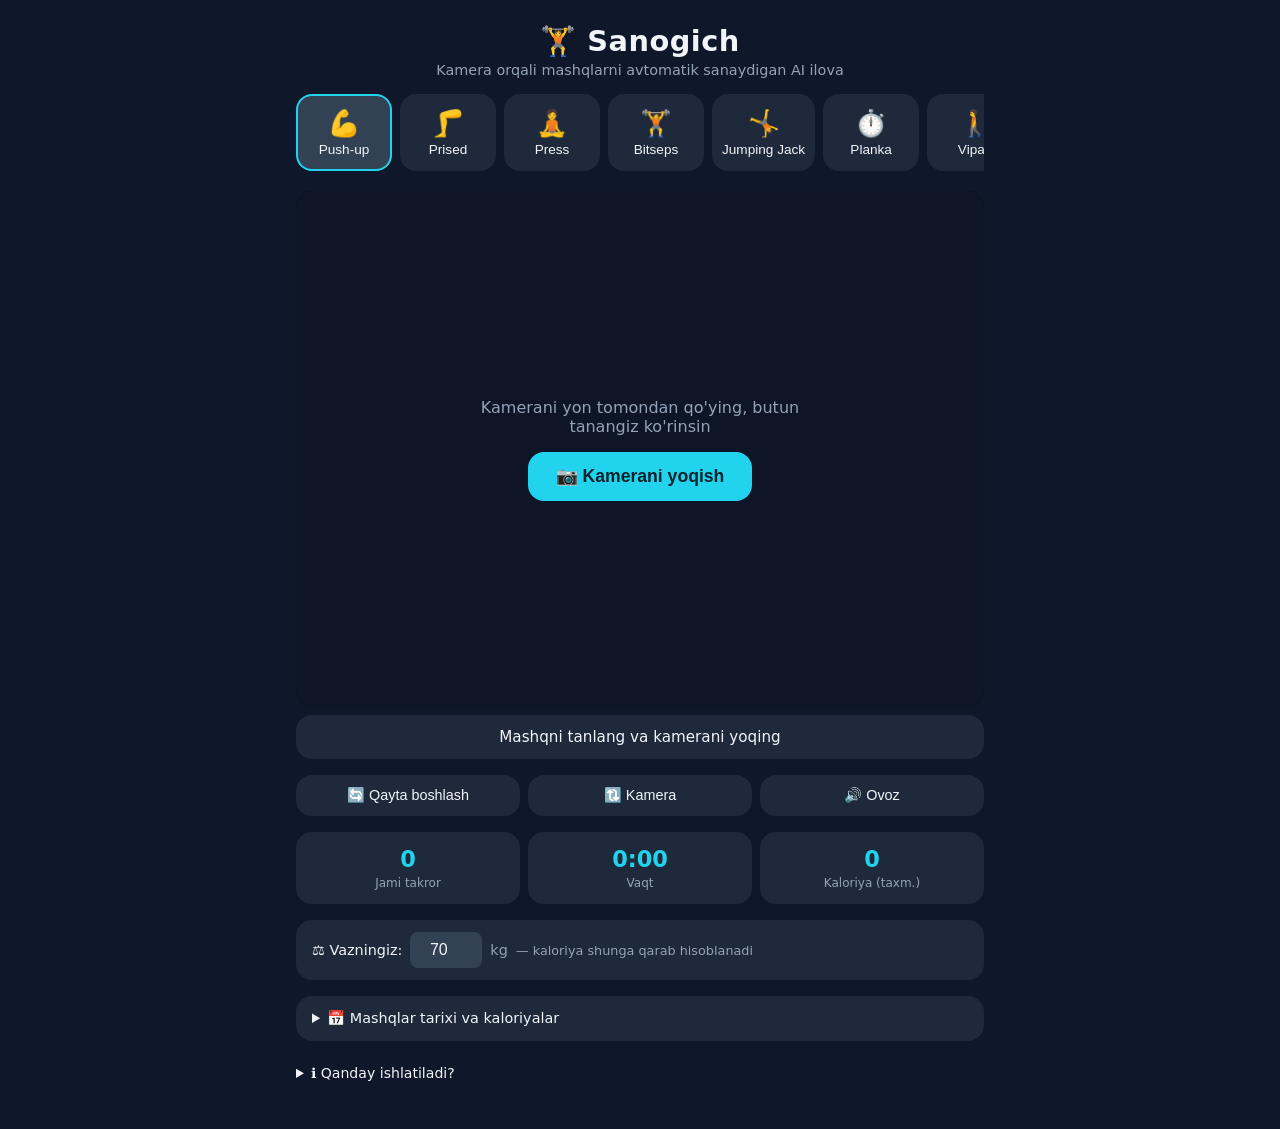
<file: index.html>
<!DOCTYPE html>
<html lang="uz">
<head>
  <meta charset="UTF-8" />
  <meta name="viewport" content="width=device-width, initial-scale=1.0, user-scalable=no" />
  <meta name="theme-color" content="#0f172a" />
  <title>Sanogich — AI Mashq Sanagich</title>
  <link rel="icon" href="data:image/svg+xml,<svg xmlns=%22http://www.w3.org/2000/svg%22 viewBox=%220 0 100 100%22><text y=%22.9em%22 font-size=%2290%22>🏋️</text></svg>" />
  <link rel="stylesheet" href="style.css" />
</head>
<body>
  <div id="app">
    <header>
      <h1>🏋️ Sanogich</h1>
      <p class="subtitle">Kamera orqali mashqlarni avtomatik sanaydigan AI ilova</p>
    </header>

    <section id="exercise-picker">
      <button class="exercise-btn active" data-exercise="pushup">
        <span class="icon">💪</span>
        <span class="name">Push-up</span>
      </button>
      <button class="exercise-btn" data-exercise="squat">
        <span class="icon">🦵</span>
        <span class="name">Prised</span>
      </button>
      <button class="exercise-btn" data-exercise="situp">
        <span class="icon">🧘</span>
        <span class="name">Press</span>
      </button>
      <button class="exercise-btn" data-exercise="curl">
        <span class="icon">🏋️</span>
        <span class="name">Bitseps</span>
      </button>
      <button class="exercise-btn" data-exercise="jumpingjack">
        <span class="icon">🤸</span>
        <span class="name">Jumping Jack</span>
      </button>
      <button class="exercise-btn" data-exercise="plank">
        <span class="icon">⏱️</span>
        <span class="name">Planka</span>
      </button>
      <button class="exercise-btn" data-exercise="lunge">
        <span class="icon">🚶</span>
        <span class="name">Vipad</span>
      </button>
      <button class="exercise-btn" data-exercise="highknees">
        <span class="icon">🏃</span>
        <span class="name">Tizza ko'tarish</span>
      </button>
    </section>

    <section id="camera-area">
      <div id="video-container">
        <video id="video" autoplay muted playsinline></video>
        <canvas id="canvas"></canvas>
        <div id="overlay">
          <div id="rep-counter">
            <div id="rep-count">0</div>
            <div id="rep-label">marta</div>
          </div>
          <div id="stage-indicator">—</div>
        </div>
        <div id="loading-screen">
          <div class="spinner"></div>
          <p id="loading-text">AI model yuklanmoqda…</p>
        </div>
        <div id="start-screen">
          <p id="exercise-tip">Kamerani yoqib mashqni boshlang</p>
          <button id="start-btn">📷 Kamerani yoqish</button>
        </div>
      </div>

      <div id="feedback-bar">
        <span id="feedback-text">Mashqni tanlang va kamerani yoqing</span>
      </div>
    </section>

    <section id="controls">
      <button id="reset-btn" title="Hisobni nolga tushirish">🔄 Qayta boshlash</button>
      <button id="camera-flip-btn" title="Kamerani almashtirish">🔃 Kamera</button>
      <button id="sound-btn" title="Ovozni yoqish/o'chirish">🔊 Ovoz</button>
    </section>

    <section id="session-stats">
      <div class="stat">
        <div class="stat-value" id="stat-total">0</div>
        <div class="stat-label">Jami takror</div>
      </div>
      <div class="stat">
        <div class="stat-value" id="stat-time">0:00</div>
        <div class="stat-label">Vaqt</div>
      </div>
      <div class="stat">
        <div class="stat-value" id="stat-calories">0</div>
        <div class="stat-label">Kaloriya (taxm.)</div>
      </div>
    </section>

    <section id="profile-row">
      <label for="weight-input">⚖️ Vazningiz:</label>
      <input id="weight-input" type="number" inputmode="numeric" min="20" max="250" value="70" />
      <span class="unit">kg</span>
      <span class="hint">— kaloriya shunga qarab hisoblanadi</span>
    </section>

    <section id="history-section">
      <details>
        <summary>📅 Mashqlar tarixi va kaloriyalar</summary>
        <div id="history-list">
          <p class="empty">Hali mashq qilinmagan</p>
        </div>
        <div id="history-actions">
          <button id="share-btn">📤 Ulashish</button>
          <button id="csv-btn">⬇️ CSV yuklab olish</button>
        </div>
        <p class="health-note">
          💚 <strong>Samsung Health'ga qo'shish:</strong> «Ulashish» tugmasi bugungi
          natijangizni tayyor matn qilib beradi. Samsung Health ilovasida
          <em>Mashqlar → ➕ Mashq kiritish</em> bo'limiga kaloriya va vaqtni
          kiriting — sog'lomlik tizimingizda hisobga olinadi.
        </p>
      </details>
    </section>

    <footer>
      <details>
        <summary>ℹ️ Qanday ishlatiladi?</summary>
        <ol>
          <li>Mashq turini tanlang (Push-up, Prised, Press, Bitseps yoki Jumping Jack).</li>
          <li>«Kamerani yoqish» tugmasini bosing va kameraga ruxsat bering.</li>
          <li>Butun tanangiz (yoki mashq uchun kerakli qismi) kameraga ko'rinib turishiga ishonch hosil qiling.</li>
          <li>Mashqni bajaring — ilova har bir to'g'ri takrorni avtomatik sanaydi va ovoz bilan bildiradi.</li>
        </ol>
        <p><strong>Maslahat:</strong> Yorug' joyda turing va kameradan 2–3 metr uzoqlikda bo'ling. Push-up uchun kamerani yon tomondan qo'ying.</p>
        <p class="privacy">🔒 Barcha hisob-kitoblar qurilmangizning o'zida bajariladi — video hech qayerga yuborilmaydi.</p>
      </details>
    </footer>
  </div>

  <script type="module" src="app.js"></script>
</body>
</html>
</file>
<file: style.css>
* {
  margin: 0;
  padding: 0;
  box-sizing: border-box;
}

:root {
  --bg: #0f172a;
  --surface: #1e293b;
  --surface-2: #334155;
  --accent: #22d3ee;
  --accent-2: #4ade80;
  --text: #f1f5f9;
  --text-dim: #94a3b8;
  --danger: #f87171;
  --radius: 16px;
}

html, body {
  height: 100%;
}

body {
  font-family: system-ui, -apple-system, "Segoe UI", Roboto, sans-serif;
  background: var(--bg);
  color: var(--text);
  -webkit-tap-highlight-color: transparent;
}

#app {
  max-width: 720px;
  margin: 0 auto;
  padding: 16px;
  display: flex;
  flex-direction: column;
  gap: 16px;
  min-height: 100%;
}

header {
  text-align: center;
  padding-top: 8px;
}

header h1 {
  font-size: 1.8rem;
  letter-spacing: 0.5px;
}

.subtitle {
  color: var(--text-dim);
  font-size: 0.9rem;
  margin-top: 4px;
}

/* ── Exercise picker ── */
#exercise-picker {
  display: flex;
  gap: 8px;
  overflow-x: auto;
  padding-bottom: 4px;
  scrollbar-width: none;
}

#exercise-picker::-webkit-scrollbar {
  display: none;
}

.exercise-btn {
  flex: 1 0 auto;
  min-width: 96px;
  background: var(--surface);
  border: 2px solid transparent;
  border-radius: var(--radius);
  color: var(--text);
  padding: 12px 8px;
  cursor: pointer;
  display: flex;
  flex-direction: column;
  align-items: center;
  gap: 4px;
  font-size: 0.85rem;
  transition: border-color 0.15s, background 0.15s;
}

.exercise-btn .icon {
  font-size: 1.6rem;
}

.exercise-btn.active {
  border-color: var(--accent);
  background: var(--surface-2);
}

/* ── Camera area ── */
#video-container {
  position: relative;
  width: 100%;
  aspect-ratio: 4 / 3;
  background: #000;
  border-radius: var(--radius);
  overflow: hidden;
}

#video,
#canvas {
  position: absolute;
  inset: 0;
  width: 100%;
  height: 100%;
  object-fit: cover;
}

#video.mirrored,
#canvas.mirrored {
  transform: scaleX(-1);
}

#overlay {
  position: absolute;
  inset: 0;
  pointer-events: none;
  display: none;
}

#overlay.visible {
  display: block;
}

#rep-counter {
  position: absolute;
  top: 12px;
  left: 12px;
  background: rgba(15, 23, 42, 0.8);
  border-radius: var(--radius);
  padding: 10px 18px;
  text-align: center;
  backdrop-filter: blur(4px);
}

#rep-count {
  font-size: 2.8rem;
  font-weight: 800;
  color: var(--accent-2);
  line-height: 1;
  font-variant-numeric: tabular-nums;
}

#rep-label {
  color: var(--text-dim);
  font-size: 0.8rem;
  margin-top: 2px;
}

#stage-indicator {
  position: absolute;
  top: 12px;
  right: 12px;
  background: rgba(15, 23, 42, 0.8);
  border-radius: var(--radius);
  padding: 10px 16px;
  font-size: 1rem;
  font-weight: 600;
  color: var(--accent);
  backdrop-filter: blur(4px);
}

/* ── Loading / start screens ── */
#loading-screen,
#start-screen {
  position: absolute;
  inset: 0;
  display: none;
  flex-direction: column;
  align-items: center;
  justify-content: center;
  gap: 16px;
  background: rgba(15, 23, 42, 0.92);
  text-align: center;
  padding: 24px;
}

#loading-screen.visible,
#start-screen.visible {
  display: flex;
}

.spinner {
  width: 44px;
  height: 44px;
  border: 4px solid var(--surface-2);
  border-top-color: var(--accent);
  border-radius: 50%;
  animation: spin 0.9s linear infinite;
}

@keyframes spin {
  to { transform: rotate(360deg); }
}

#exercise-tip {
  color: var(--text-dim);
  max-width: 320px;
}

#start-btn {
  background: var(--accent);
  color: #06222b;
  border: none;
  border-radius: var(--radius);
  padding: 14px 28px;
  font-size: 1.1rem;
  font-weight: 700;
  cursor: pointer;
}

#start-btn:active {
  transform: scale(0.97);
}

/* ── Feedback bar ── */
#feedback-bar {
  margin-top: 8px;
  background: var(--surface);
  border-radius: var(--radius);
  padding: 12px 16px;
  text-align: center;
  min-height: 44px;
  display: flex;
  align-items: center;
  justify-content: center;
}

#feedback-text {
  font-size: 0.95rem;
}

#feedback-bar.good #feedback-text { color: var(--accent-2); }
#feedback-bar.warn #feedback-text { color: #fbbf24; }
#feedback-bar.bad  #feedback-text { color: var(--danger); }

/* ── Controls ── */
#controls {
  display: flex;
  gap: 8px;
}

#controls button {
  flex: 1;
  background: var(--surface);
  border: none;
  border-radius: var(--radius);
  color: var(--text);
  padding: 12px;
  font-size: 0.9rem;
  cursor: pointer;
}

#controls button:active {
  background: var(--surface-2);
}

/* ── Stats ── */
#session-stats {
  display: flex;
  gap: 8px;
}

.stat {
  flex: 1;
  background: var(--surface);
  border-radius: var(--radius);
  padding: 14px 8px;
  text-align: center;
}

.stat-value {
  font-size: 1.4rem;
  font-weight: 700;
  color: var(--accent);
  font-variant-numeric: tabular-nums;
}

.stat-label {
  color: var(--text-dim);
  font-size: 0.75rem;
  margin-top: 4px;
}

/* ── Profil (vazn) ── */
#profile-row {
  background: var(--surface);
  border-radius: var(--radius);
  padding: 12px 16px;
  display: flex;
  align-items: center;
  gap: 8px;
  flex-wrap: wrap;
  font-size: 0.9rem;
}

#weight-input {
  width: 72px;
  background: var(--surface-2);
  border: 1px solid transparent;
  border-radius: 8px;
  color: var(--text);
  padding: 8px 10px;
  font-size: 1rem;
  text-align: center;
}

#weight-input:focus {
  outline: none;
  border-color: var(--accent);
}

#profile-row .unit {
  color: var(--text-dim);
}

#profile-row .hint {
  color: var(--text-dim);
  font-size: 0.8rem;
}

/* ── Tarix ── */
#history-section {
  background: var(--surface);
  border-radius: var(--radius);
  padding: 4px 16px;
  font-size: 0.9rem;
}

#history-section summary {
  cursor: pointer;
  padding: 10px 0;
}

#history-list {
  display: flex;
  flex-direction: column;
  gap: 8px;
  padding: 8px 0;
}

#history-list .empty {
  color: var(--text-dim);
  text-align: center;
  padding: 8px 0;
}

.history-day {
  background: var(--surface-2);
  border-radius: 10px;
  padding: 10px 14px;
}

.history-day .day-header {
  display: flex;
  justify-content: space-between;
  font-weight: 600;
  margin-bottom: 6px;
}

.history-day .day-calories {
  color: var(--accent);
}

.history-day .day-items {
  color: var(--text-dim);
  font-size: 0.85rem;
  line-height: 1.5;
}

#history-actions {
  display: flex;
  gap: 8px;
  padding: 8px 0 12px;
}

#history-actions button {
  flex: 1;
  background: var(--surface-2);
  border: none;
  border-radius: 10px;
  color: var(--text);
  padding: 10px;
  font-size: 0.9rem;
  cursor: pointer;
}

.health-note {
  color: var(--text-dim);
  font-size: 0.82rem;
  padding-bottom: 12px;
  line-height: 1.5;
}

.health-note strong {
  color: #4ade80;
}

/* ── Footer ── */
footer {
  color: var(--text-dim);
  font-size: 0.88rem;
  padding-bottom: 24px;
}

footer summary {
  cursor: pointer;
  padding: 8px 0;
  color: var(--text);
}

footer ol {
  margin: 8px 0 8px 20px;
  display: flex;
  flex-direction: column;
  gap: 6px;
}

footer p {
  margin-top: 8px;
}

.privacy {
  color: var(--accent-2);
}

/* Rep flash animation */
@keyframes rep-flash {
  0%   { transform: scale(1); }
  40%  { transform: scale(1.35); }
  100% { transform: scale(1); }
}

#rep-count.flash {
  animation: rep-flash 0.35s ease;
}

@media (max-width: 480px) {
  header h1 { font-size: 1.5rem; }
  #rep-count { font-size: 2.2rem; }
}
</file>
